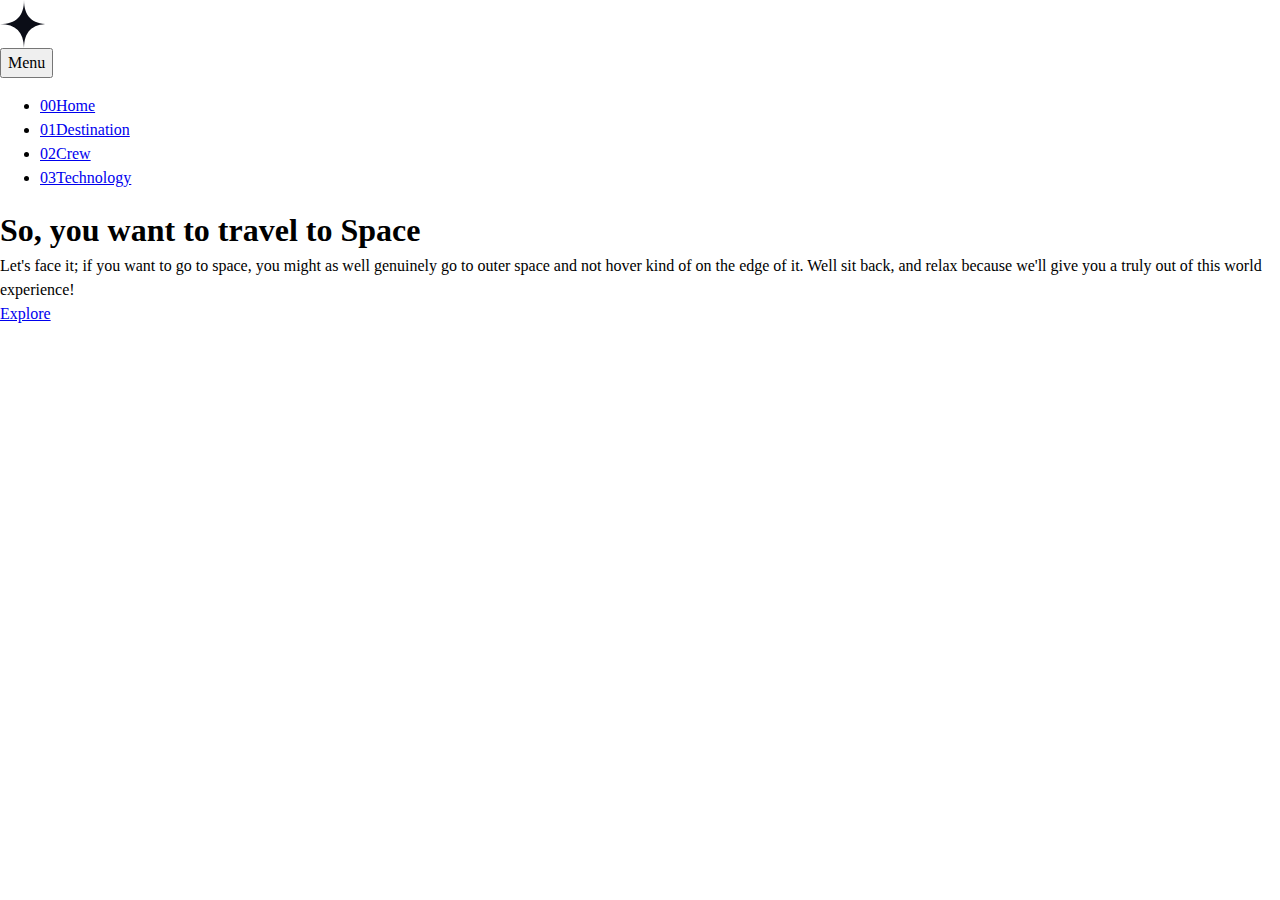
<file: index.html>
<!DOCTYPE html>
<html lang="en">
	<head>
		<meta charset="UTF-8" />
		<meta name="viewport" content="width=device-width, initial-scale=1.0" />
		<link rel="stylesheet" href="index.css" />
		<link rel="icon" type="image/png" sizes="32x32" href="./assets/favicon-32x32.png" />
		<script src="index.js" defer></script>
		<title>Space Tourism</title>
	</head>

	<body class="home">
		<header class="primary-header flex">
			<div>
				<img src="./assets/shared/logo.svg" alt="space tourism logo" class="logo" />
			</div>

			<button class="mobile-nav-toggle" aria-controls="primary-navigation" aria-expanded="false">
				<span class="sr-only">Menu</span>
			</button>

			<nav>
				<ul id="primary-navigation" class="primary-navigation underline-indicators flex" data-visible="false">
					<li class="active">
						<a class="ff-sans-cond uppercase text-white letter-spacing-2" href="index.html"><span>00</span>Home</a>
					</li>
					<li>
						<a class="ff-sans-cond uppercase text-white letter-spacing-2" href="destination.html"
							><span>01</span>Destination</a
						>
					</li>
					<li>
						<a class="ff-sans-cond uppercase text-white letter-spacing-2" href="crew.html"><span>02</span>Crew</a>
					</li>
					<li>
						<a class="ff-sans-cond uppercase text-white letter-spacing-2" href="technology.html"
							><span>03</span>Technology</a
						>
					</li>
				</ul>
			</nav>
		</header>

		<div class="grid-container grid-container--home">
			<div>
				<h1 class="text-accent fs-500 ff-sans-cond uppercase letter-spacing-1">
					So, you want to travel to <span class="fs-900 ff-serif text-white d-block">Space</span>
				</h1>
				<p>
					Let&apos;s face it; if you want to go to space, you might as well genuinely go to outer space and not hover
					kind of on the edge of it. Well sit back, and relax because we&apos;ll give you a truly out of this world
					experience!
				</p>
			</div>

			<div>
				<a href="#" class="large-button uppercase ff-serif text-dark bg-white">Explore</a>
			</div>
		</div>
	</body>
</html>
</file>
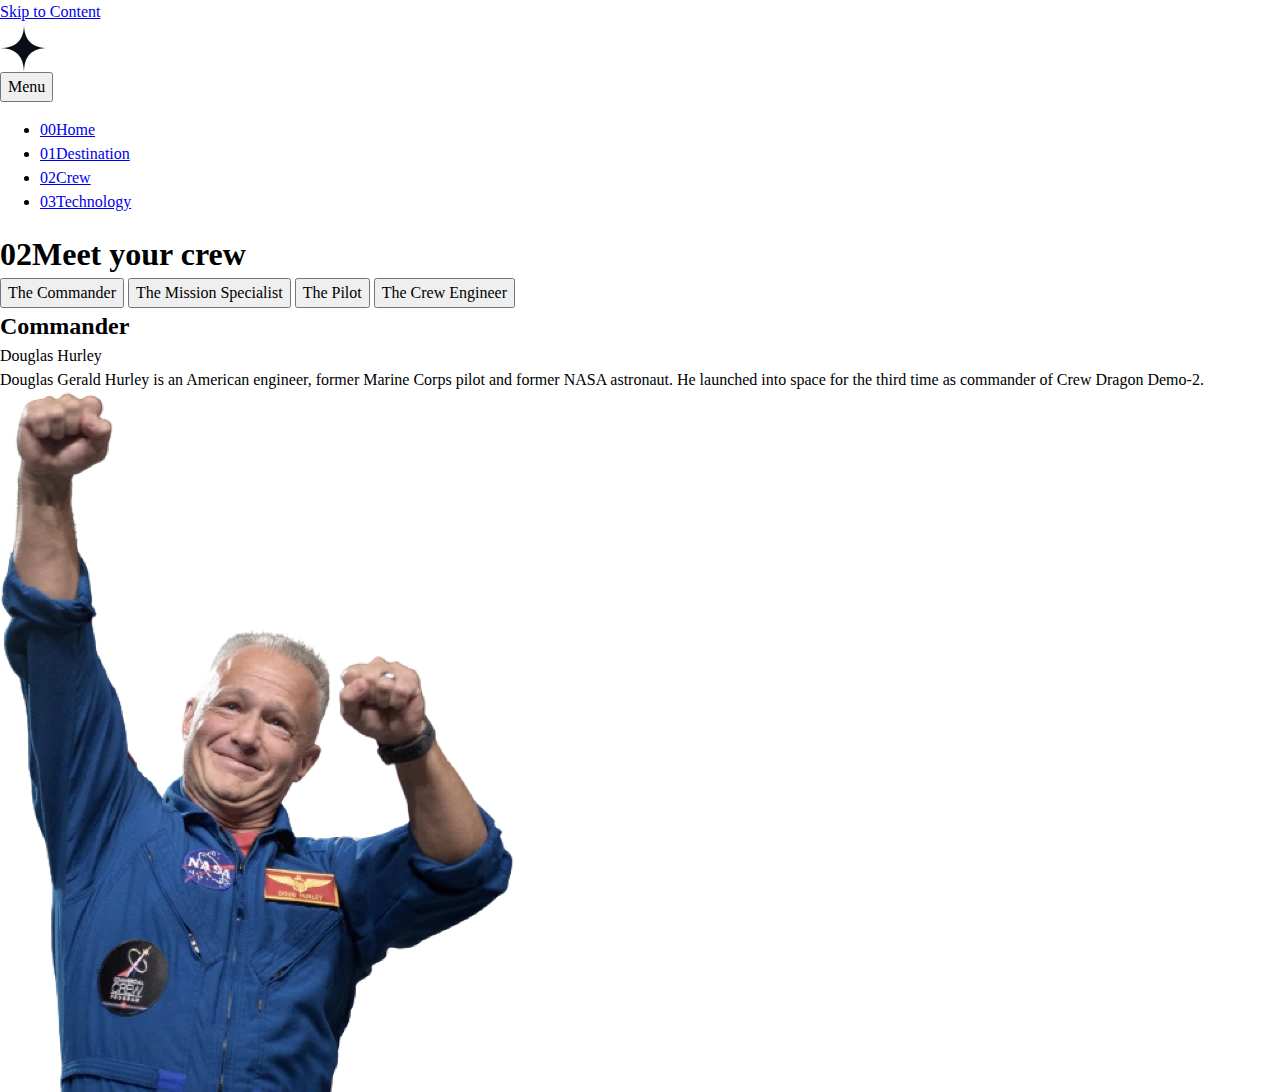
<file: crew.html>
<!DOCTYPE html>
<html lang="en">
	<head>
		<meta charset="UTF-8" />
		<meta name="viewport" content="width=device-width, initial-scale=1.0" />
		<link rel="stylesheet" href="index.css" />
		<link rel="icon" type="image/png" sizes="32x32" href="./assets/favicon-32x32.png" />
		<script src="navigation.js" defer></script>
		<title>Space Tourism</title>
	</head>

	<body class="crew">
		<a href="#main" class="skip-to-content">Skip to Content</a>
		<header class="primary-header flex">
			<div>
				<img src="./assets/shared/logo.svg" alt="space tourism logo" class="logo" />
			</div>

			<button class="mobile-nav-toggle" aria-controls="primary-navigation" aria-expanded="false">
				<span class="sr-only">Menu</span>
			</button>

			<nav>
				<ul id="primary-navigation" class="primary-navigation underline-indicators flex" data-visible="false">
					<li class="active">
						<a class="ff-sans-cond uppercase text-white letter-spacing-2" href="index.html"
							><span aria-hidden="true">00</span>Home</a
						>
					</li>
					<li>
						<a class="ff-sans-cond uppercase text-white letter-spacing-2" href="destination.html"
							><span aria-hidden="true">01</span>Destination</a
						>
					</li>
					<li>
						<a class="ff-sans-cond uppercase text-white letter-spacing-2" href="crew.html"
							><span aria-hidden="true">02</span>Crew</a
						>
					</li>
					<li>
						<a class="ff-sans-cond uppercase text-white letter-spacing-2" href="technology.html"
							><span aria-hidden="true">03</span>Technology</a
						>
					</li>
				</ul>
			</nav>
		</header>

		<main id="main" class="grid-container grid-container--crew flow">
			<h1 class="numbered-title"><span aria-hidden="true">02</span>Meet your crew</h1>

			<div class="dot-indicators flex">
				<button aria-selected="true"><span class="sr-only">The Commander</span></button>
				<button aria-selected="false"><span class="sr-only">The Mission Specialist</span></button>
				<button aria-selected="false"><span class="sr-only">The Pilot</span></button>
				<button aria-selected="false"><span class="sr-only">The Crew Engineer</span></button>
			</div>

			<article class="crew-details flow">
				<header class="flow flow-space--small">
					<h2 class="fs-600 ff-serif uppercase">Commander</h2>
					<p class="fs-700 uppercase ff-serif">Douglas Hurley</p>
				</header>
				<p>
					Douglas Gerald Hurley is an American engineer, former Marine Corps pilot and former NASA astronaut. He
					launched into space for the third time as commander of Crew Dragon Demo-2.
				</p>
			</article>

			<picture>
				<source srcset="assets/crew/image-douglas-hurley.webp" type="image/webp" />
				<img src="assets/crew/image-douglas-hurley.png" alt="Douglas Hurley" />
			</picture>
		</main>
	</body>
</html>
</file>
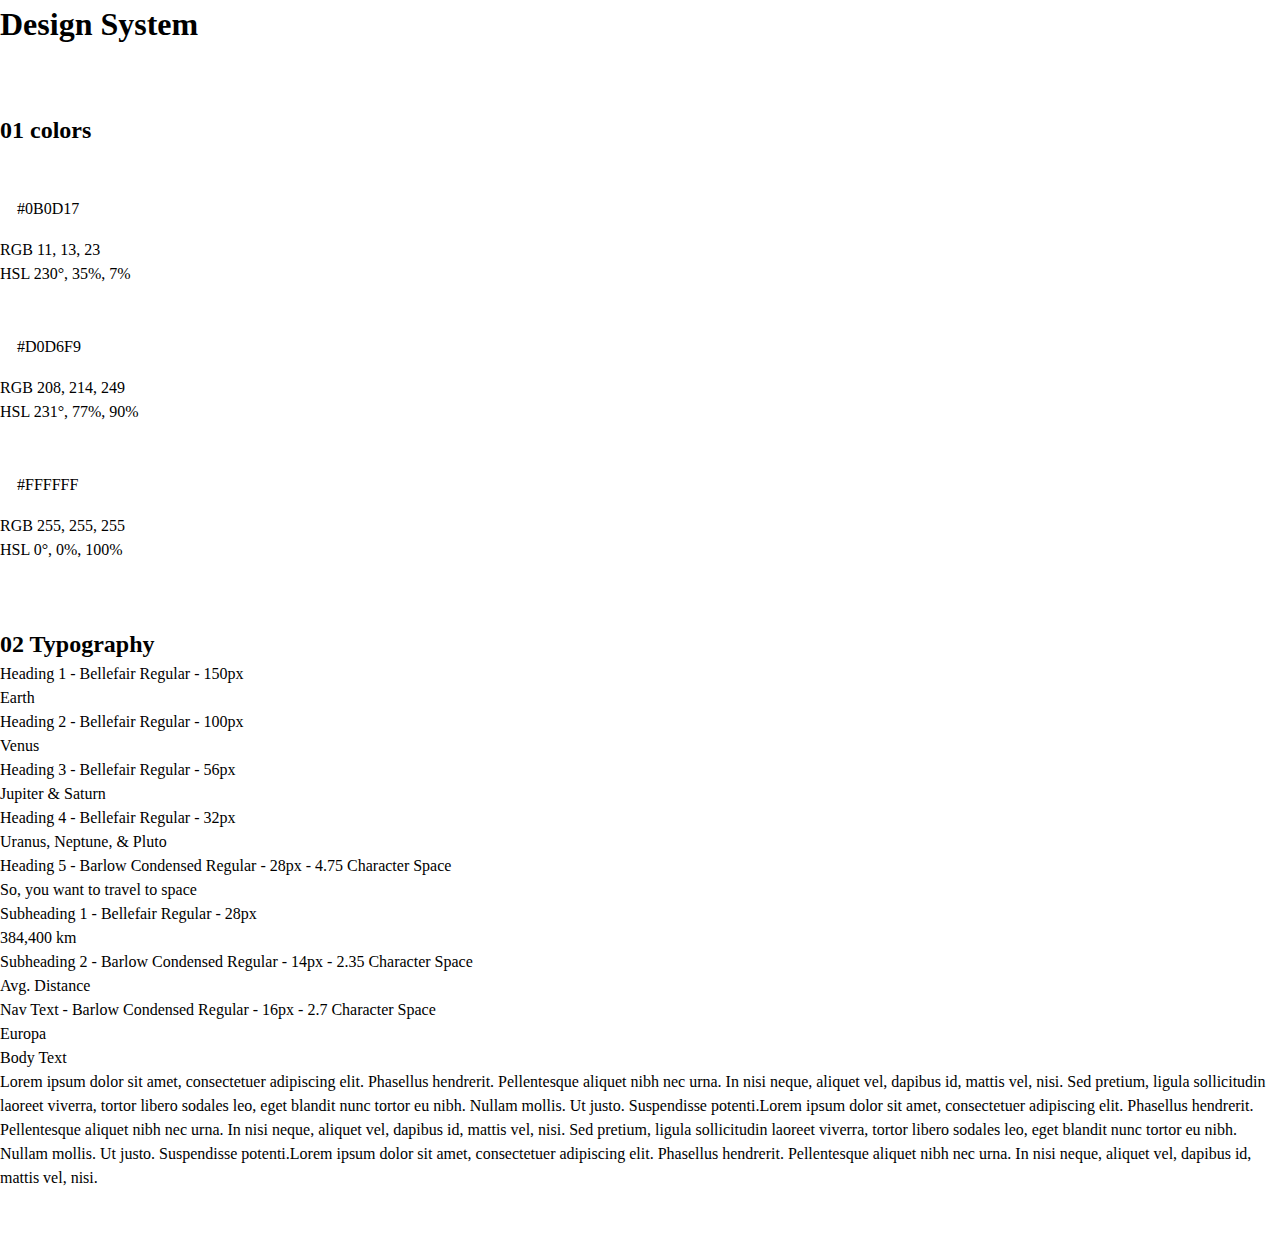
<file: design-system.html>
<html>
	<head>
		<link rel="stylesheet" href="index.css" />
		<title>Design System</title>
	</head>

	<body>
		<div class="container">
			<h1 class="uppercase">Design System</h1>

			<section id="colors" style="margin: 4rem 0">
				<h2 class="numbered-title"><span>01</span> colors</h2>
				<div class="flex">
					<div style="flex-grow: 1">
						<div class="bg-dark text-white" style="padding: 3rem 1rem 1rem; border: 1px solid white">#0B0D17</div>
						<p><span class="text-accent">RGB</span> 11, 13, 23</p>
						<p><span class="text-accent">HSL</span> 230°, 35%, 7%</p>
					</div>

					<div style="flex-grow: 1">
						<div class="bg-accent text-dark" style="padding: 3rem 1rem 1rem; border: 1px solid white">#D0D6F9</div>
						<p><span class="text-accent">RGB</span> 208, 214, 249</p>
						<p><span class="text-accent">HSL</span> 231°, 77%, 90%</p>
					</div>

					<div style="flex-grow: 1">
						<div class="bg-white text-dark" style="padding: 3rem 1rem 1rem; border: 1px solid white">#FFFFFF</div>
						<p><span class="text-accent">RGB</span> 255, 255, 255</p>
						<p><span class="text-accent">HSL</span> 0°, 0%, 100%</p>
					</div>
				</div>
			</section>

			<section id="typography" style="margin: 4rem 0">
				<h2 class="numbered-title"><span>02 </span>Typography</h2>
				<div class="flex">
					<div class="flow" style="flex-basis: 100%; --flow-space: 1.5rem">
						<div>
							<p class="text-accent">Heading 1 - Bellefair Regular - 150px</p>
							<p class="fs-900 uppercase ff-serif">Earth</p>
						</div>
						<div>
							<p class="text-accent">Heading 2 - Bellefair Regular - 100px</p>
							<p class="fs-800 uppercase ff-serif">Venus</p>
						</div>
						<div>
							<p class="text-accent">Heading 3 - Bellefair Regular - 56px</p>
							<p class="fs-700 uppercase ff-serif">Jupiter & Saturn</p>
						</div>
						<div>
							<p class="text-accent">Heading 4 - Bellefair Regular - 32px</p>
							<p class="fs-600 uppercase ff-serif">Uranus, Neptune, & Pluto</p>
						</div>
						<div>
							<p class="text-accent">Heading 5 - Barlow Condensed Regular - 28px - 4.75 Character Space</p>
							<p class="fs-500 uppercase ff-sans-cond letter-spacing-1 text-accent">So, you want to travel to space</p>
						</div>
					</div>

					<div class="flow" style="flex-basis: 100%; --flow-space: 1.5rem">
						<div>
							<p class="text-accent">Subheading 1 - Bellefair Regular - 28px</p>
							<p class="fs-500 ff-serif uppercase">384,400 km</p>
						</div>
						<div>
							<p class="text-accent">Subheading 2 - Barlow Condensed Regular - 14px - 2.35 Character Space</p>
							<p class="fs-200 uppercase ff-sans-cond letter-spacing-3">Avg. Distance</p>
						</div>
						<div>
							<p class="text-accent">Nav Text - Barlow Condensed Regular - 16px - 2.7 Character Space</p>
							<p class="fs-300 uppercase ff-sans-cond letter-spacing-2">Europa</p>
						</div>
						<div>
							<p class="text-accent">Body Text</p>
							<p>
								Lorem ipsum dolor sit amet, consectetuer adipiscing elit. Phasellus hendrerit. Pellentesque aliquet nibh
								nec urna. In nisi neque, aliquet vel, dapibus id, mattis vel, nisi. Sed pretium, ligula sollicitudin
								laoreet viverra, tortor libero sodales leo, eget blandit nunc tortor eu nibh. Nullam mollis. Ut justo.
								Suspendisse potenti.Lorem ipsum dolor sit amet, consectetuer adipiscing elit. Phasellus hendrerit.
								Pellentesque aliquet nibh nec urna. In nisi neque, aliquet vel, dapibus id, mattis vel, nisi. Sed
								pretium, ligula sollicitudin laoreet viverra, tortor libero sodales leo, eget blandit nunc tortor eu
								nibh. Nullam mollis. Ut justo. Suspendisse potenti.Lorem ipsum dolor sit amet, consectetuer adipiscing
								elit. Phasellus hendrerit. Pellentesque aliquet nibh nec urna. In nisi neque, aliquet vel, dapibus id,
								mattis vel, nisi.
							</p>
						</div>
					</div>
				</div>
			</section>
		</div>

		<script src="index.js"></script>
	</body>
</html>
</file>
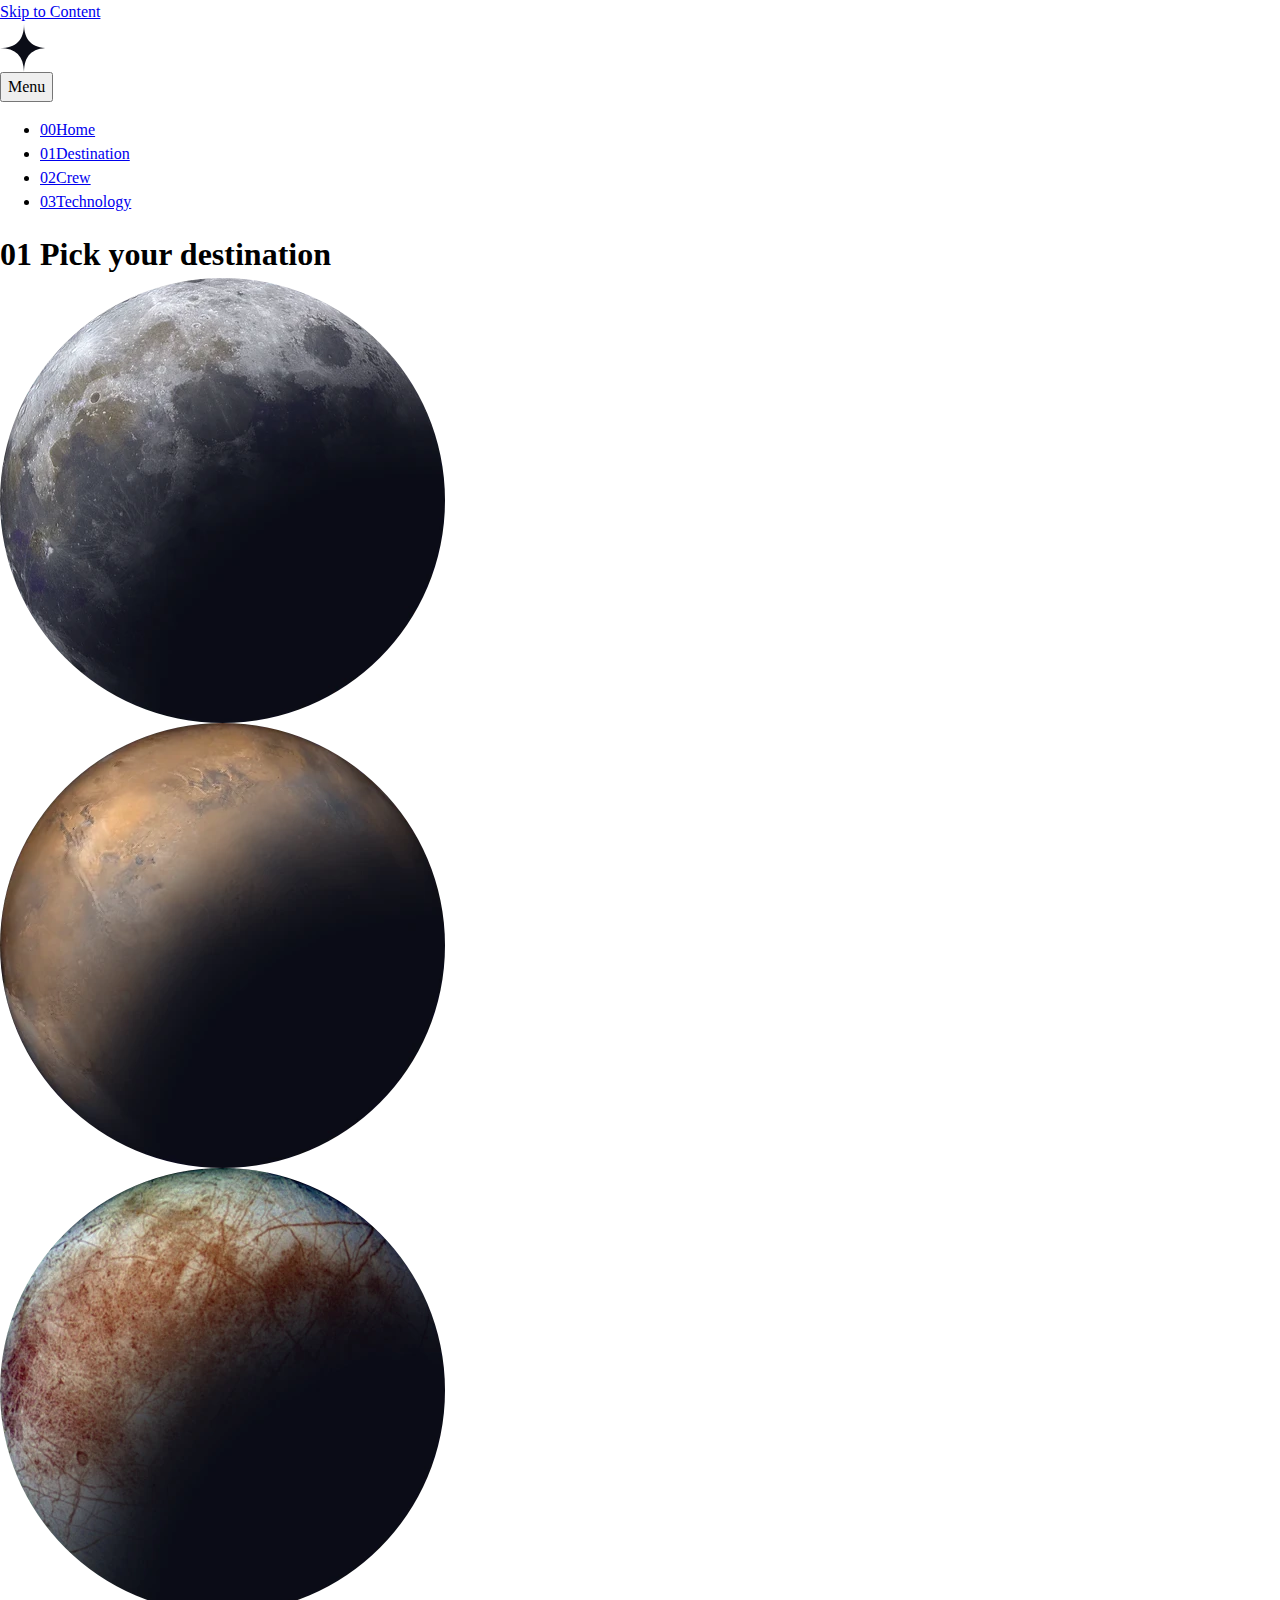
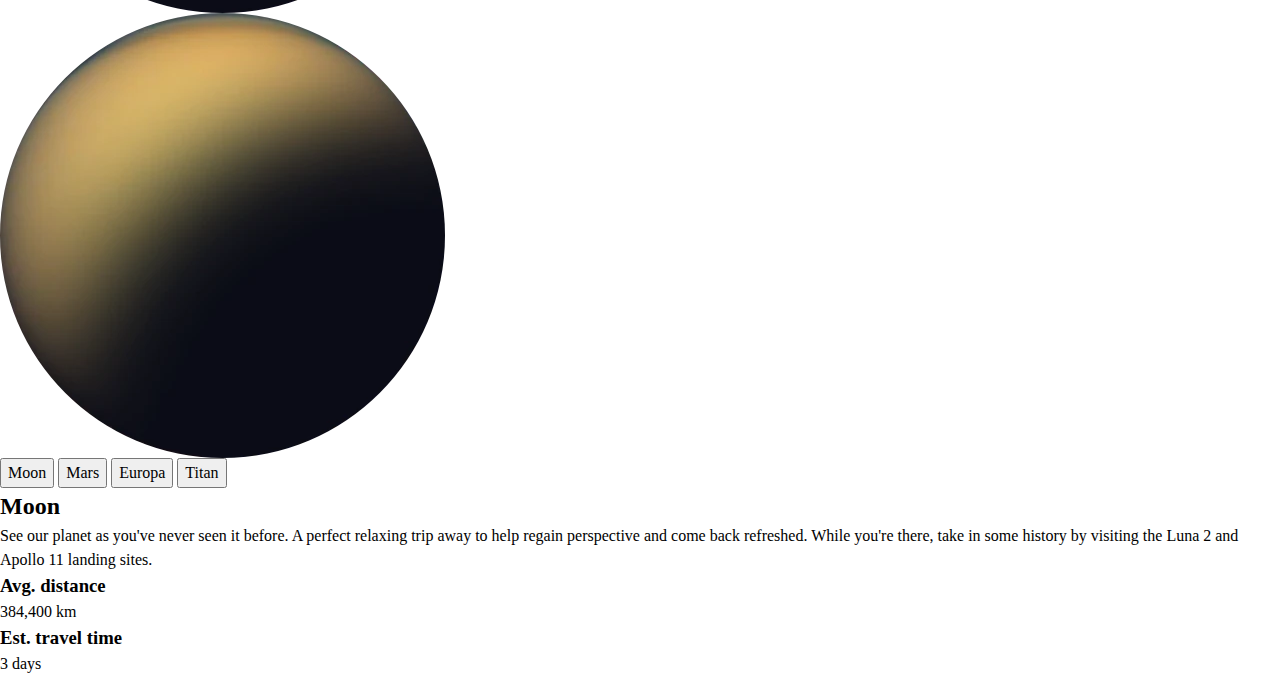
<file: destination.html>
<!DOCTYPE html>
<html lang="en">
	<head>
		<meta charset="UTF-8" />
		<meta name="viewport" content="width=device-width, initial-scale=1.0" />
		<link rel="stylesheet" href="index.css" />
		<link rel="icon" type="image/png" sizes="32x32" href="./assets/favicon-32x32.png" />
		<script src="navigation.js" defer></script>
		<script src="tabs.js" defer></script>
		<title>Space Tourism</title>
	</head>

	<body class="destination">
		<a href="#main" class="skip-to-content">Skip to Content</a>
		<header class="primary-header flex">
			<div>
				<img src="./assets/shared/logo.svg" alt="space tourism logo" class="logo" />
			</div>

			<button class="mobile-nav-toggle" aria-controls="primary-navigation" aria-expanded="false">
				<span class="sr-only">Menu</span>
			</button>

			<nav>
				<ul id="primary-navigation" class="primary-navigation underline-indicators flex" data-visible="false">
					<li class="active">
						<a class="ff-sans-cond uppercase text-white letter-spacing-2" href="index.html"
							><span aria-hidden="true">00</span>Home</a
						>
					</li>
					<li>
						<a class="ff-sans-cond uppercase text-white letter-spacing-2" href="destination.html"
							><span aria-hidden="true">01</span>Destination</a
						>
					</li>
					<li>
						<a class="ff-sans-cond uppercase text-white letter-spacing-2" href="crew.html"
							><span aria-hidden="true">02</span>Crew</a
						>
					</li>
					<li>
						<a class="ff-sans-cond uppercase text-white letter-spacing-2" href="technology.html"
							><span aria-hidden="true">03</span>Technology</a
						>
					</li>
				</ul>
			</nav>
		</header>

		<main id="main" class="grid-container grid-container--destination flow">
			<h1 class="numbered-title"><span aria-hidden="true">01</span> Pick your destination</h1>

			<picture>
				<source srcset="assets/destination/image-moon.webp" type="image/webp" />
				<img src="assets/destination/image-moon.png" alt="the moon" />
			</picture>
			<picture hidden>
				<source srcset="assets/destination/image-mars.webp" type="image/webp" />
				<img src="assets/destination/image-mars.png" alt="the planet mars" />
			</picture>
			<picture hidden>
				<source srcset="assets/destination/image-europa.webp" type="image/webp" />
				<img src="assets/destination/image-europa.png" alt="the moon europa" />
			</picture>
			<picture hidden>
				<source srcset="assets/destination/image-titan.webp" type="image/webp" />
				<img src="assets/destination/image-titan.png" alt="the moon titan" hidden />
			</picture>

			<div class="tab-list underline-indicators flex" role="tablist" aria-label="destination list">
				<button
					aria-controls="moon-tab"
					tabindex="0"
					role="tab"
					aria-selected="true"
					class="uppercase text-accent letter-spacing-2 ff-sans-cond"
				>
					Moon
				</button>
				<button
					aria-controls="mars-tab"
					tabindex="-1"
					role="tab"
					aria-selected="false"
					class="uppercase text-accent letter-spacing-2 ff-sans-cond"
				>
					Mars
				</button>
				<button
					aria-controls="europa-tab"
					tabindex="-1"
					role="tab"
					aria-selected="false"
					class="uppercase text-accent letter-spacing-2 ff-sans-cond"
				>
					Europa
				</button>
				<button
					aria-controls="titan-tab"
					tabindex="-1"
					role="tab"
					aria-selected="false"
					class="uppercase text-accent letter-spacing-2 ff-sans-cond"
				>
					Titan
				</button>
			</div>

			<!-- The Moon -->
			<article class="destination-info flow">
				<h2 class="fs-800 uppercase ff-serif">Moon</h2>

				<p>
					See our planet as you&apos;ve never seen it before. A perfect relaxing trip away to help regain perspective
					and come back refreshed. While you&apos;re there, take in some history by visiting the Luna 2 and Apollo 11
					landing sites.
				</p>

				<div class="destination-meta flex">
					<div>
						<h3 class="text-accent fs-200 uppercase">Avg. distance</h3>
						<p class="ff-serif uppercase">384,400 km</p>
					</div>
					<div>
						<h3 class="text-accent fs-200 uppercase">Est. travel time</h3>
						<p class="ff-serif uppercase">3 days</p>
					</div>
				</div>
			</article>

			<!-- Mars -->
			<article class="destination-info flow" hidden>
				<h2 class="fs-800 uppercase ff-serif">Mars</h2>

				<p>
					Don&apos;t forget to pack your hiking boots. You&apos;ll need them to tackle Olympus Mons, the tallest
					planetary mountain in our solar system. It&apos;s two and a half times the size of Everest!
				</p>

				<div class="destination-meta flex">
					<div>
						<h3 class="text-accent fs-200 uppercase">Avg. distance</h3>
						<p class="ff-serif uppercase">225 mil. km</p>
					</div>
					<div>
						<h3 class="text-accent fs-200 uppercase">Est. travel time</h3>
						<p class="ff-serif uppercase">9 months</p>
					</div>
				</div>
			</article>

			<!-- Europa -->
			<article class="destination-info flow" hidden>
				<h2 class="fs-800 uppercase ff-serif">Europa</h2>

				<p>
					The smallest of the four Galilean moons orbiting Jupiter, Europa is a winter lover&apos;s dream. With an icy
					surface, it&apos;s perfect for a bit of ice skating, curling, hockey, or simple relaxation in your snug
					wintery cabin.
				</p>
				<div class="destination-meta flex">
					<div>
						<h3 class="text-accent fs-200 uppercase">Avg. distance</h3>
						<p class="ff-serif uppercase">628 mil. km</p>
					</div>
					<div>
						<h3 class="text-accent fs-200 uppercase">Est. travel time</h3>
						<p class="ff-serif uppercase">3 years</p>
					</div>
				</div>
			</article>

			<!-- Titan -->
			<article class="destination-info flow" hidden>
				<h2 class="fs-800 uppercase ff-serif">Titan</h2>

				<p>
					The only moon known to have a dense atmosphere other than Earth, Titan is a home away from home (just a few
					hundred degrees colder!). As a bonus, you get striking views of the Rings of Saturn.
				</p>

				<div class="destination-meta flex">
					<div>
						<h3 class="text-accent fs-200 uppercase">Avg. distance</h3>
						<p class="ff-serif uppercase">1.6 bil. km</p>
					</div>
					<div>
						<h3 class="text-accent fs-200 uppercase">Est. travel time</h3>
						<p class="ff-serif uppercase">7 years</p>
					</div>
				</div>
			</article>
		</main>
	</body>
</html>
</file>
<file: index.css>
/* ----------------- */
/* Resets            */
/* ----------------- */

/* https://piccalil.li/blog/a-modern-css-reset/ */

/* Box Sizing */
*,
*::after,
*::before {
	box-sizing: border-box;
}

/* Reset Margins */
body,
h1,
h2,
h3,
h4,
h5,
p,
figure,
picture {
	margin: 0;
}

/* Body Setup */
body {
	line-height: 1.5;
	min-height: 100vh;
}

/* Image Setup */
img,
picture {
	max-width: 100%;
	display: block;
}

/* Form Elements Setup */
input,
button,
textarea,
select {
	font: inherit;
}

/* Remove Animations For Those Who Turned It Off */
@media (prefers-reduced-motion: reduce) {
	*,
	*::before,
	*::after {
		animation-duration: 0.01ms !important;
		animation-iteration-count: 1 !important;
		transition-duration: 0.01ms !important;
		scroll-behavior: auto !important;
	}
}
</file>
